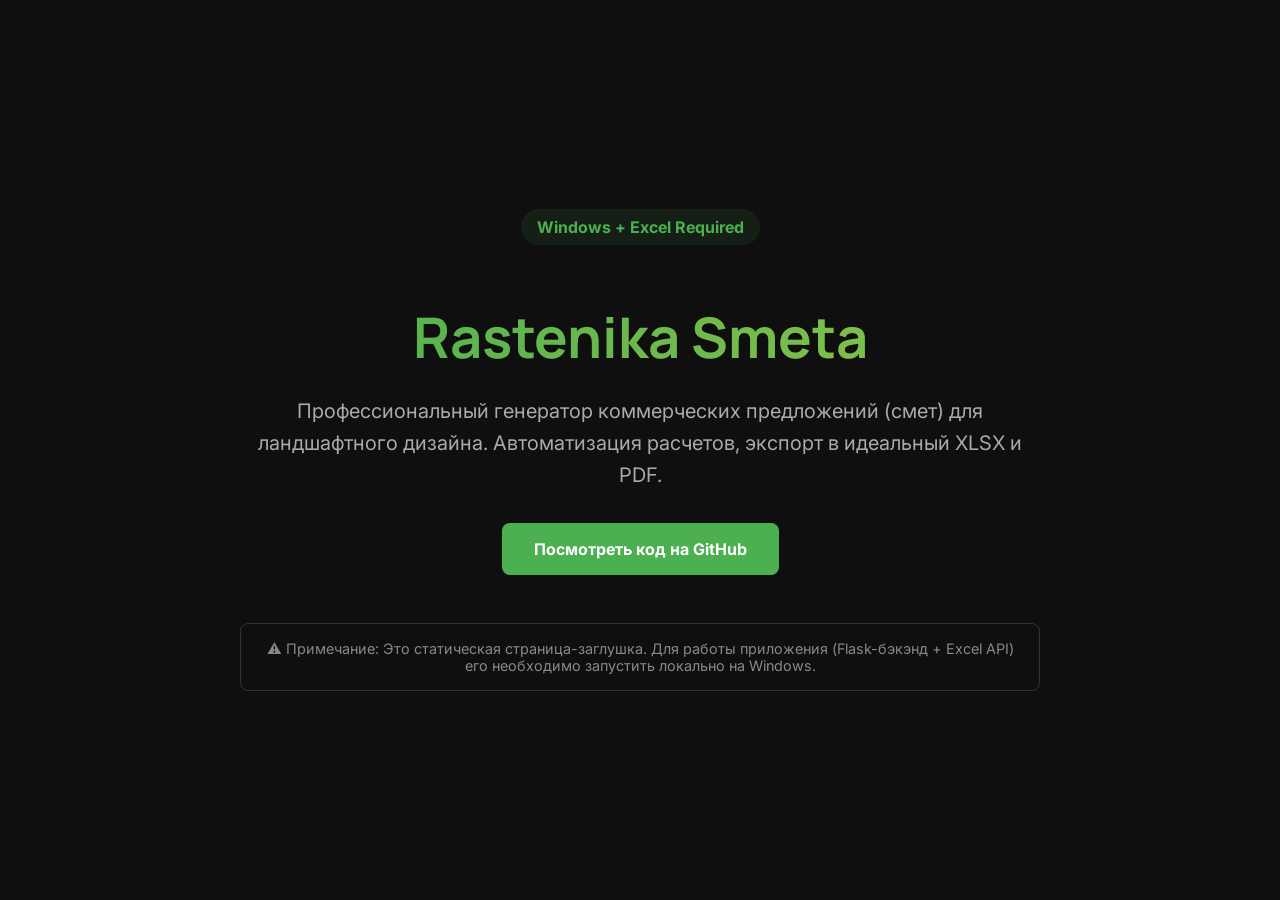
<file: index.html>
<!DOCTYPE html>
<html lang="ru">

<head>
    <meta charset="UTF-8">
    <meta name="viewport" content="width=device-width, initial-scale=1.0">
    <title>Rastenika Smeta - Генератор Смет</title>
    <link href="https://fonts.googleapis.com/css2?family=Inter:wght@400;700&family=Manrope:wght@800&display=swap"
        rel="stylesheet">
    <style>
        :root {
            --primary: #1a1a1a;
            --accent: #4CAF50;
            --text: #f5f5f5;
        }

        body {
            font-family: 'Inter', sans-serif;
            background: #0f0f0f;
            color: var(--text);
            margin: 0;
            display: flex;
            align-items: center;
            justify-content: center;
            min-height: 100vh;
            text-align: center;
        }

        .container {
            max-width: 800px;
            padding: 2rem;
        }

        h1 {
            font-family: 'Manrope', sans-serif;
            font-size: 3.5rem;
            margin-bottom: 1rem;
            background: linear-gradient(90deg, #4CAF50, #8BC34A);
            -webkit-background-clip: text;
            -webkit-text-fill-color: transparent;
        }

        p {
            font-size: 1.25rem;
            line-height: 1.6;
            color: #aaa;
            margin-bottom: 2rem;
        }

        .badge {
            background: rgba(76, 175, 80, 0.1);
            color: #4CAF50;
            padding: 0.5rem 1rem;
            border-radius: 20px;
            font-weight: bold;
            display: inline-block;
            margin-bottom: 1rem;
        }

        .btn {
            background: var(--accent);
            color: white;
            text-decoration: none;
            padding: 1rem 2rem;
            border-radius: 8px;
            font-weight: bold;
            transition: transform 0.2s, background 0.2s;
            display: inline-block;
        }

        .btn:hover {
            background: #45a049;
            transform: translateY(-2px);
        }

        .warning {
            margin-top: 3rem;
            padding: 1rem;
            border: 1px solid #333;
            border-radius: 8px;
            font-size: 0.9rem;
            color: #888;
        }
    </style>
</head>

<body>
    <div class="container">
        <div class="badge">Windows + Excel Required</div>
        <h1>Rastenika Smeta</h1>
        <p>Профессиональный генератор коммерческих предложений (смет) для ландшафтного дизайна. Автоматизация расчетов,
            экспорт в идеальный XLSX и PDF.</p>
        <a href="https://github.com/Lucky0wl/Rastenika-Smeta" class="btn">Посмотреть код на GitHub</a>

        <div class="warning">
            ⚠️ Примечание: Это статическая страница-заглушка. Для работы приложения (Flask-бэкэнд + Excel API) его
            необходимо запустить локально на Windows.
        </div>
    </div>
</body>

</html>
</file>
